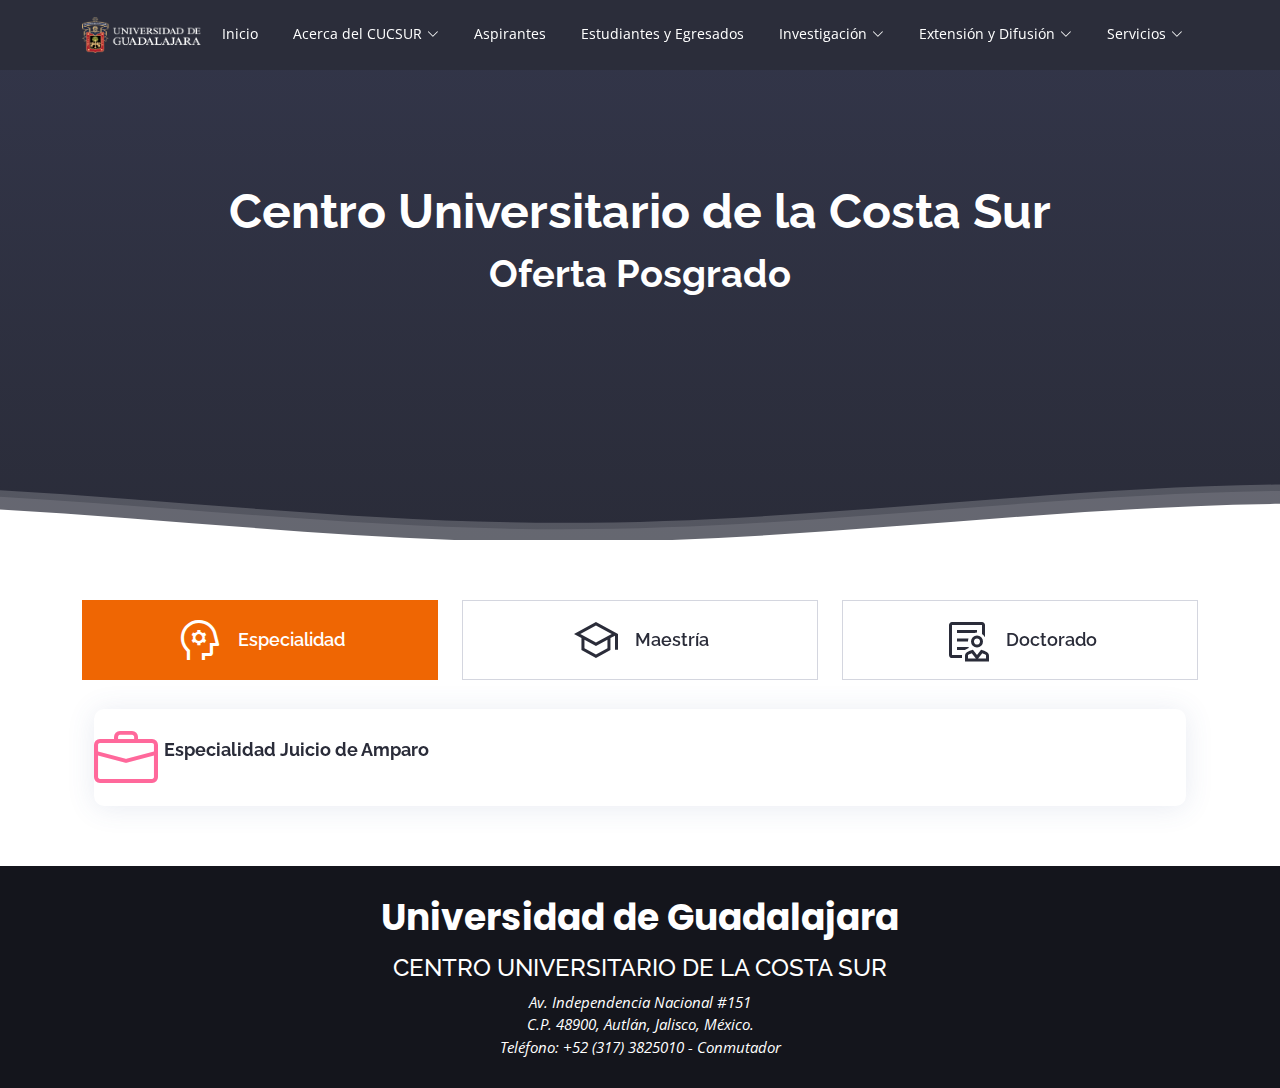
<file: index.html>
<!DOCTYPE html>
<html lang="es">
<!-- Favicons -->

<head>
  <meta charset="utf-8">
  <meta content="width=device-width, initial-scale=1.0" name="viewport">

  <title>Oferta Posgrado | Centro Universitario de la Costa Sur</title>
  <meta content="" name="description">
  <meta content="" name="keywords">
  <link rel="canonical" href="http://www.cucsur.udg.mx/oferta-posgrado">
  <link rel="shortlink" href="http://www.cucsur.udg.mx/node/4965">
  <link rel="shortcut icon" href="http://www.cucsur.udg.mx/sites/default/files/escudo2_0.png" type="image/png">

  <!-- Google Fonts -->
  <link
    href="https://fonts.googleapis.com/css?family=Open+Sans:300,300i,400,400i,600,600i,700,700i|Raleway:300,300i,400,400i,500,500i,600,600i,700,700i|Poppins:300,300i,400,400i,500,500i,600,600i,700,700i"
    rel="stylesheet">

  <!-- Vendor CSS Files -->
  <link href="assets/vendor/animate.css/animate.min.css" rel="stylesheet">
  <link href="assets/vendor/aos/aos.css" rel="stylesheet">
  <link href="assets/vendor/bootstrap/css/bootstrap.min.css" rel="stylesheet">
  <link href="assets/vendor/bootstrap-icons/bootstrap-icons.css" rel="stylesheet">
  <link href="assets/vendor/boxicons/css/boxicons.min.css" rel="stylesheet">
  <link href="assets/vendor/glightbox/css/glightbox.min.css" rel="stylesheet">
  <link href="assets/vendor/swiper/swiper-bundle.min.css" rel="stylesheet">
  <link rel="stylesheet"
    href="https://fonts.googleapis.com/css2?family=Material+Symbols+Outlined:opsz,wght,FILL,GRAD@20..48,100..700,0..1,-50..200" />
  <!-- Custom CSS File -->
  <link href="assets/css/style.css?v=4" rel="stylesheet">

  <!-- =======================================================
    TODO
    
  ======================================================== -->
</head>

<body>

  <!-- ======= Header ======= -->
  <div id="header-container"></div>
  <!-- End Header -->

  <!-- ======= Hero Section ======= -->
  <section id="hero" class="d-flex flex-column justify-content-end align-items-center">

    <div class="container">

      <!-- Slide 1 -->
      <div class="lemonke-container">
        <h2 class="animate__animated animate__fadeInDown">Centro Universitario de la Costa Sur <span>Oferta
            Posgrado</span></h2>

      </div>

    </div>

    <svg class="hero-waves" xmlns="http://www.w3.org/2000/svg" xmlns:xlink="http://www.w3.org/1999/xlink"
      viewBox="0 24 150 28 " preserveAspectRatio="none">
      <defs>
        <path id="wave-path" d="M-160 44c30 0 58-18 88-18s 58 18 88 18 58-18 88-18 58 18 88 18 v44h-352z">
      </defs>
      <g class="wave1">
        <use xlink:href="#wave-path" x="50" y="3" fill="rgba(255,255,255, .1)">
      </g>
      <g class="wave2">
        <use xlink:href="#wave-path" x="50" y="0" fill="rgba(255,255,255, .2)">
      </g>
      <g class="wave3">
        <use xlink:href="#wave-path" x="50" y="9" fill="#fff">
      </g>
    </svg>

  </section><!-- End Hero -->

  <main id="main">


    <!-- ======= Main Section ======= -->
    <section id="features" class="features">
      <div class="container services">

        <ul class="nav nav-tabs row d-flex">
          <li class="nav-item col-4" data-aos="zoom-in">
            <a class="nav-link active show" data-bs-toggle="tab" href="#tab-1">
              <span class="material-symbols-outlined">
                psychology
              </span>
              <h4 class="d-none d-lg-block">Especialidad</h4>
            </a>
          </li>
          <li class="nav-item col-4" data-aos="zoom-in" data-aos-delay="100">
            <a class="nav-link" data-bs-toggle="tab" href="#tab-2">
              <span class="material-symbols-outlined">
                school
              </span>
              <h4 class="d-none d-lg-block">Maestría</h4>
            </a>
          </li>
          <li class="nav-item col-4" data-aos="zoom-in" data-aos-delay="200">
            <a class="nav-link" data-bs-toggle="tab" href="#tab-3">
              <span class="material-symbols-outlined">
                clinical_notes
              </span>
              <h4 class="d-none d-lg-block">Doctorado</h4>
            </a>
          </li>
        </ul>

        <div class="tab-content" data-aos="fade-up">
          <div class="tab-pane active show" id="tab-1">
            <div class="tab-pane" id="tab-1">
              <div class="container">
                <div class="row">
                  <div class="col-lg-12 col-md-6">
                    <div class="icon-box clickable-container" data-aos="zoom-in-left">
                      <div class="icon"><i class="bi bi-briefcase" style="color: #ff689b;"></i></div>
                      <h4 class="title "><a href="details.html">Especialidad Juicio de Amparo</a></h4>
                    </div>
                  </div>
                </div>
              </div>
            </div>
          </div>
          <div class="tab-pane" id="tab-2">
            <div class="container">
              <div class="row">
                <div class="col-lg-4 col-md-6">
                  <div class="icon-box clickable-container" data-aos="zoom-in-left">
                    <div class="icon"><i class="bi bi-briefcase" style="color: #ff689b;"></i></div>
                    <h4 class="title"><a href="details.html">Maestría en Derecho
                      </a></h4>

                  </div>
                </div>
                <div class="col-lg-4 col-md-6 mt-5 mt-md-0">
                  <div class="icon-box clickable-container" data-aos="zoom-in-left" data-aos-delay="100">
                    <div class="icon"><i class="bi bi-tree" style="color: #e9bf06;"></i></div>
                    <h4 class="title"><a href="details.html">Maestría en Ciencias en Manejo de Recursos Naturales
                      </a></h4>

                  </div>
                </div>

                <div class="col-lg-4 col-md-6 mt-5 mt-lg-0 ">
                  <div class="icon-box clickable-container" data-aos="zoom-in-left" data-aos-delay="200">
                    <div class="icon"><i class="bi bi-water" style="color: #3fcdc7;"></i></div>
                    <h4 class="title"><a href="details.html">Maestría en Ciencias en Ecología y Manejo de Recursos Costeros y
                        Marinos
                      </a></h4>

                  </div>
                </div>
                <div class="col-lg-4 col-md-6 mt-5">
                  <div class="icon-box clickable-container" data-aos="zoom-in-left" data-aos-delay="300">
                    <div class="icon"><i class="bi bi-binoculars" style="color:#41cf2e;"></i></div>
                    <h4 class="title"><a href="details.html">Maestría en Ciencias Agropecuarias
                      </a></h4>

                  </div>
                </div>

                <div class="col-lg-4 col-md-6 mt-5">
                  <div class="icon-box clickable-container" data-aos="zoom-in-left" data-aos-delay="400">
                    <div class="icon"><i class="bi bi-globe" style="color: #d6ff22;"></i></div>
                    <h4 class="title"><a href="details.html">Maestría en Ciencia e Ingeniería de Materiales
                      </a></h4>

                  </div>
                </div>
                <div class="col-lg-4 col-md-6 mt-5">
                  <div class="icon-box clickable-container" data-aos="zoom-in-left" data-aos-delay="500">
                    <div class="icon"><i class="bi bi-clock" style="color: #4680ff;"></i></div>
                    <h4 class="title"><a href="details.html">Maestría en Administración y Gestión Regional
                      </a></h4>
                  </div>
                </div>

                <div class="col-lg-4 col-md-6 mt-5">
                  <div class="icon-box clickable-container" data-aos="zoom-in-left" data-aos-delay="300">
                    <div class="icon"><i class="bi bi-recycle " style="color:#41cf2e;"></i></div>
                    <h4 class="title"><a href="details.html">Maestría en Finanzas para el Desarrollo Sostenible

                      </a></h4>

                  </div>
                </div>
              </div>
            </div>

          </div>
          <div class="tab-pane" id="tab-3">
            <div class="container">
              <div class="row">
                <div class="col-lg-6 col-md-6">
                  <div class="icon-box clickable-container" data-aos="zoom-in-left">
                    <div class="icon"><i class="bi bi-globe2" style="color: #ff689b;"></i></div>
                    <h4 class="title"><a href="details.html">Doctorado en Ciencias en Biosistemática, Ecología y Manejo de Recursos
                        Naturales y Agrícolas
                      </a></h4>
                  </div>
                </div>
                <div class="col-lg-6 col-md-6 mt-5 mt-md-0">
                  <div class="icon-box clickable-container" data-aos="zoom-in-left" data-aos-delay="100">
                    <div class="icon"><i class="bi bi-boxes" style="color: #e9bf06;"></i></div>
                    <h4 class="title"><a href="details.html">Doctorado en Ciencia e Ingeniería de Materiales
                      </a></h4>
                  </div>
                </div>
              </div>

            </div>
          </div>

        </div>

      </div>
    </section>


  </main><!-- End #main -->

  <!-- ======= Footer ======= -->
  <div id="footer-container"></div>
  <!-- End Footer -->

  <a href="#" class="back-to-top d-flex align-items-center justify-content-center"><i
      class="bi bi-arrow-up-short"></i></a>

  <!-- Vendor JS Files -->
  <script src="assets/vendor/aos/aos.js"></script>
  <script src="assets/vendor/bootstrap/js/bootstrap.bundle.min.js"></script>
  <script src="assets/vendor/glightbox/js/glightbox.min.js"></script>
  <script src="assets/vendor/isotope-layout/isotope.pkgd.min.js"></script>
  <script src="assets/vendor/swiper/swiper-bundle.min.js"></script>

  <!-- Main JS File -->
  <script src="assets/js/main.js?v=2"></script>

</body>

</html>
</file>
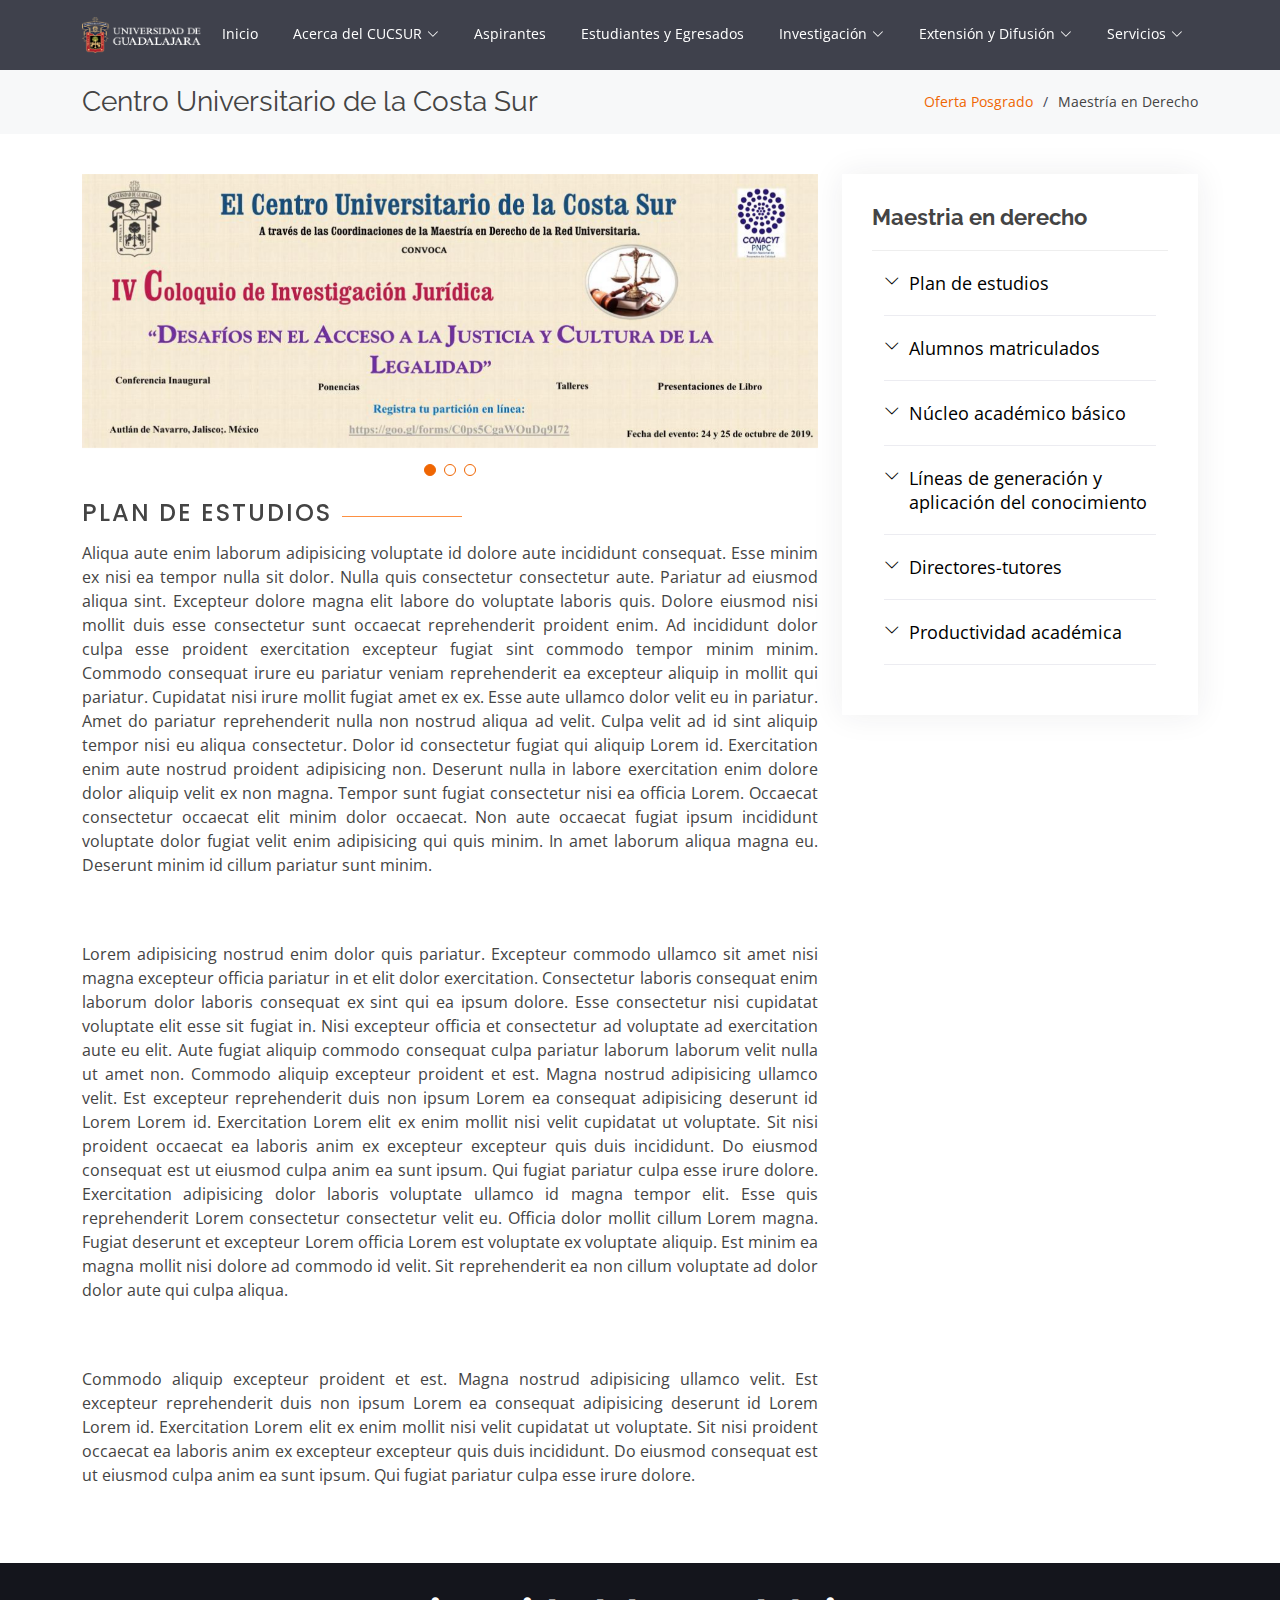
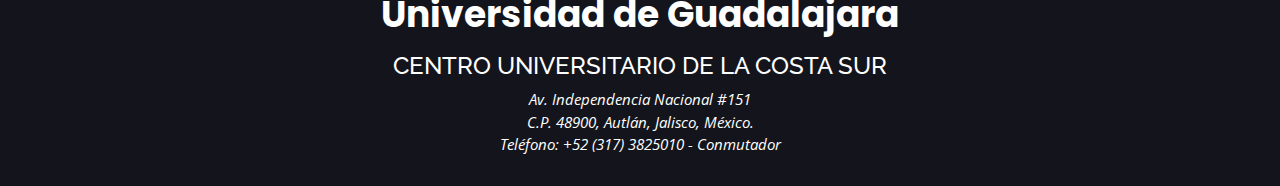
<file: details.html>
<!DOCTYPE html>
<html lang="es">

<head>
  <meta charset="utf-8">
  <meta content="width=device-width, initial-scale=1.0" name="viewport">

  <title>Maestria template | Centro Universitario de la Costa Sur</title>
  <meta content="" name="description">
  <meta content="" name="keywords">
  <link rel="canonical" href="/maestria-en-derecho">
  <link rel="shortlink" href="/node/146">
  <link rel="shortcut icon" href="http://www.cucsur.udg.mx/sites/default/files/escudo2_0.png" type="image/png">

  <!-- Google Fonts -->
  <link
    href="https://fonts.googleapis.com/css?family=Open+Sans:300,300i,400,400i,600,600i,700,700i|Raleway:300,300i,400,400i,500,500i,600,600i,700,700i|Poppins:300,300i,400,400i,500,500i,600,600i,700,700i"
    rel="stylesheet">

  <!-- Vendor CSS Files -->
  <link href="assets/vendor/animate.css/animate.min.css" rel="stylesheet">
  <link href="assets/vendor/aos/aos.css" rel="stylesheet">
  <link href="assets/vendor/bootstrap/css/bootstrap.min.css" rel="stylesheet">
  <link href="assets/vendor/bootstrap-icons/bootstrap-icons.css" rel="stylesheet">
  <link href="assets/vendor/boxicons/css/boxicons.min.css" rel="stylesheet">
  <link href="assets/vendor/glightbox/css/glightbox.min.css" rel="stylesheet">
  <link href="assets/vendor/swiper/swiper-bundle.min.css" rel="stylesheet">
  <link rel="stylesheet"
    href="https://fonts.googleapis.com/css2?family=Material+Symbols+Outlined:opsz,wght,FILL,GRAD@20..48,100..700,0..1,-50..200" />
  <!-- Custom CSS File -->
  <link href="assets/css/style.css?v=6" rel="stylesheet">

  <!-- =======================================================
    TODO
    
  ======================================================== -->
</head>

<body>

  <!-- ======= Header ======= -->
  <div id="header-container"></div>
  </header><!-- End Header -->

  <main id="main">

    <!-- ======= Breadcrumbs ======= -->
    <section id="breadcrumbs" class="breadcrumbs">
      <div class="container">

        <div class="d-flex justify-content-between align-items-center">
          <h2>Centro Universitario de la Costa Sur</h2>
          <ol>
            <li><a href="index.html">Oferta Posgrado</a></li>
            <li>Maestría en Derecho</li>
          </ol>
        </div>

      </div>
    </section><!-- End Breadcrumbs -->

    <!-- ======= Details Section ======= -->
    <section id="details-details" class="details-details">
      <div class="container">

        <div class="row gy-4">

          <div class="col-lg-8">
            <div class="details-details-slider swiper">
              <div class="swiper-wrapper align-items-center">

                <div class="swiper-slide">
                  <img src="assets\img\details\img1.jpg" alt="">
                </div>

                <div class="swiper-slide">
                  <img src="assets\img\details\img2.jpg" alt="">
                </div>

                <div class="swiper-slide">
                  <img src="assets\img\details\img3.jpg" alt="">
                </div>

                <!-- ======= Add more if needed ======= -->

              </div>
              <div class="swiper-pagination"></div>
            </div>

            <div class="row">
              <div class="col-lg-12">

                <div class="section-title" data-aos="zoom-out">
                  <h2>Plan de estudios</h2>
                </div>
                <p>Aliqua aute enim laborum adipisicing voluptate id dolore aute incididunt consequat. Esse minim ex
                  nisi ea tempor nulla sit dolor. Nulla quis consectetur consectetur aute. Pariatur ad eiusmod aliqua
                  sint. Excepteur dolore magna elit labore do voluptate laboris quis. Dolore eiusmod nisi mollit duis
                  esse consectetur sunt occaecat reprehenderit proident enim.
                  Ad incididunt dolor culpa esse proident exercitation excepteur fugiat sint commodo tempor minim minim.
                  Commodo consequat irure eu pariatur veniam reprehenderit ea excepteur aliquip in mollit qui pariatur.
                  Cupidatat nisi irure mollit fugiat amet ex ex.
                  Esse aute ullamco dolor velit eu in pariatur. Amet do pariatur reprehenderit nulla non nostrud aliqua
                  ad velit. Culpa velit ad id sint aliquip tempor nisi eu aliqua consectetur. Dolor id consectetur
                  fugiat qui aliquip Lorem id. Exercitation enim aute nostrud proident adipisicing non.
                  Deserunt nulla in labore exercitation enim dolore dolor aliquip velit ex non magna. Tempor sunt fugiat
                  consectetur nisi ea officia Lorem. Occaecat consectetur occaecat elit minim dolor occaecat. Non aute
                  occaecat fugiat ipsum incididunt voluptate dolor fugiat velit enim adipisicing qui quis minim. In amet
                  laborum aliqua magna eu. Deserunt minim id cillum pariatur sunt minim.</p>

                <div class="section-title" data-aos="zoom-out">
                  <h2>Objetivo General</h2>
                </div>
                <p>Lorem adipisicing nostrud enim dolor quis pariatur. Excepteur commodo ullamco sit amet nisi magna
                  excepteur officia pariatur in et elit dolor exercitation. Consectetur laboris consequat enim laborum
                  dolor laboris consequat ex sint qui ea ipsum dolore. Esse consectetur nisi cupidatat voluptate elit
                  esse sit fugiat in. Nisi excepteur officia et consectetur ad voluptate ad exercitation aute eu elit.
                  Aute fugiat aliquip commodo consequat culpa pariatur laborum laborum velit nulla ut amet non.

                  Commodo aliquip excepteur proident et est. Magna nostrud adipisicing ullamco velit. Est excepteur
                  reprehenderit duis non ipsum Lorem ea consequat adipisicing deserunt id Lorem Lorem id. Exercitation
                  Lorem elit ex enim mollit nisi velit cupidatat ut voluptate. Sit nisi proident occaecat ea laboris
                  anim ex excepteur excepteur quis duis incididunt. Do eiusmod consequat est ut eiusmod culpa anim ea
                  sunt ipsum. Qui fugiat pariatur culpa esse irure dolore.

                  Exercitation adipisicing dolor laboris voluptate ullamco id magna tempor elit. Esse quis reprehenderit
                  Lorem consectetur consectetur velit eu. Officia dolor mollit cillum Lorem magna. Fugiat deserunt et
                  excepteur Lorem officia Lorem est voluptate ex voluptate aliquip. Est minim ea magna mollit nisi
                  dolore ad commodo id velit. Sit reprehenderit ea non cillum voluptate ad dolor dolor aute qui culpa
                  aliqua.</p>

                  <div class="section-title" data-aos="zoom-out">
                    <h2>Objetivos específicos
                    </h2>
                  </div>
                  <p class="justifiedp">
                    Commodo aliquip excepteur proident et est. Magna nostrud adipisicing ullamco velit. Est excepteur
                    reprehenderit duis non ipsum Lorem ea consequat adipisicing deserunt id Lorem Lorem id. Exercitation
                    Lorem elit ex enim mollit nisi velit cupidatat ut voluptate. Sit nisi proident occaecat ea laboris
                    anim ex excepteur excepteur quis duis incididunt. Do eiusmod consequat est ut eiusmod culpa anim ea
                    sunt ipsum. Qui fugiat pariatur culpa esse irure dolore.</p>

              </div>
            </div>
          </div>

          <div class="col-lg-4">
            <div class="details-info">
              <h3>Maestria en derecho</h3>
              <section id="details-index" class="details-index">
                <div class="container">

                  <ul class="details-index-list">

                    <li>
                      <div data-bs-toggle="collapse" class="collapsed question" href="#details-index1">Plan de estudios
                        <i class="bi bi-chevron-down icon-show"></i><i class="bi bi-chevron-up icon-close"></i>
                      </div>
                      <div id="details-index1" class="collapse" data-bs-parent=".details-index-list">
                        <p>
                          <i class="bi bi-circle inside"></i>Ejemplo
                        </p>
                      </div>
                    </li>

                    <li>
                      <div data-bs-toggle="collapse" href="#details-index2" class="collapsed question">Alumnos
                        matriculados<i class="bi bi-chevron-down icon-show"></i><i
                          class="bi bi-chevron-up icon-close"></i></div>
                      <div id="details-index2" class="collapse" data-bs-parent=".details-index-list">
                        <p>
                          <i class="bi bi-circle inside"></i>Ejemplo
                        </p>
                      </div>
                    </li>

                    <li>
                      <div data-bs-toggle="collapse" href="#details-index3" class="collapsed question">Núcleo académico
                        básico<i class="bi bi-chevron-down icon-show"></i><i class="bi bi-chevron-up icon-close"></i>
                      </div>
                      <div id="details-index3" class="collapse" data-bs-parent=".details-index-list">
                        <p>
                          <i class="bi bi-circle inside"></i>Ejemplo
                        </p>
                      </div>
                    </li>

                    <li>
                      <div data-bs-toggle="collapse" href="#details-index4" class="collapsed question">Líneas de
                        generación y aplicación del conocimiento<i class="bi bi-chevron-down icon-show"></i><i
                          class="bi bi-chevron-up icon-close"></i></div>
                      <div id="details-index4" class="collapse" data-bs-parent=".details-index-list">
                        <p>
                          <i class="bi bi-circle inside"></i>Ejemplo
                        </p>
                      </div>
                    </li>

                    <li>
                      <div data-bs-toggle="collapse" href="#details-index5" class="collapsed question">
                        Directores-tutores<i class="bi bi-chevron-down icon-show"></i><i
                          class="bi bi-chevron-up icon-close"></i></div>
                      <div id="details-index5" class="collapse" data-bs-parent=".details-index-list">
                        <p>
                          <i class="bi bi-circle inside"></i>Ejemplo
                        </p>
                      </div>
                    </li>

                    <li>
                      <div data-bs-toggle="collapse" href="#details-index6" class="collapsed question">Productividad
                        académica<i class="bi bi-chevron-down icon-show"></i><i class="bi bi-chevron-up icon-close"></i>
                      </div>
                      <div id="details-index6" class="collapse" data-bs-parent=".details-index-list">
                        <p>
                          <i class="bi bi-circle inside"></i>Ejemplo
                        </p>
                      </div>
                    </li>

                    <!-- ======= Add more if needed ======= -->

                  </ul>

                </div>


              </section>

            </div>

          </div>

        </div>

      </div>
    </section><!-- End details Details Section -->

  </main><!-- End #main -->

  <!-- ======= Footer ======= -->
  <div id="footer-container"></div>
  </footer><!-- End Footer -->

  <a href="#" class="back-to-top d-flex align-items-center justify-content-center"><i
      class="bi bi-arrow-up-short"></i></a>

  <!-- Vendor JS Files -->
  <script src="assets/vendor/aos/aos.js"></script>
  <script src="assets/vendor/bootstrap/js/bootstrap.bundle.min.js"></script>
  <script src="assets/vendor/glightbox/js/glightbox.min.js"></script>
  <script src="assets/vendor/isotope-layout/isotope.pkgd.min.js"></script>
  <script src="assets/vendor/swiper/swiper-bundle.min.js"></script>

  <!-- Main JS File -->
  <script src="assets/js/main.js"></script>

</body>

</html>
</file>
<file: assets/css/style.css>
/*--------------------------------------------------------------
# General
--------------------------------------------------------------*/
body {
  font-family: "Open Sans", sans-serif;
  color: #444444;
}

a {
  color: #ef6603;
  text-decoration: none;
}

a:hover {
  color: #fc8129;
  text-decoration: none;
}

p {
  text-align: justify;
}

h1,
h2,
h3,
h4,
h5,
h6 {
  font-family: "Raleway", sans-serif;
}

/*--------------------------------------------------------------
# Back to top button
--------------------------------------------------------------*/
.back-to-top {
  position: fixed;
  visibility: hidden;
  opacity: 0;
  right: 15px;
  bottom: 15px;
  z-index: 996;
  background: #ef6603;
  width: 40px;
  height: 40px;
  border-radius: 50px;
  transition: all 0.4s;
}

.back-to-top i {
  font-size: 28px;
  color: #fff;
  line-height: 0;
}

.back-to-top:hover {
  background: #fc7c1f;
  color: #fff;
}

.back-to-top.active {
  visibility: visible;
  opacity: 1;
}

/*--------------------------------------------------------------
# Disable AOS delay on mobile
--------------------------------------------------------------*/
@media screen and (max-width: 768px) {
  [data-aos-delay] {
    transition-delay: 0 !important;
  }
}

/*--------------------------------------------------------------
# Header
--------------------------------------------------------------*/
#header {
  height: 70px;
  transition: all 0.5s;
  z-index: 997;
  transition: all 0.5s;
  background: rgba(42, 44, 57, 0.9);
}

#header.header-transparent {
  background: transparent;
}

#header.header-scrolled {
  background: rgba(42, 44, 57, 0.9);
}

#header .logo h1 {
  font-size: 28px;
  margin: 0;
  padding: 0;
  line-height: 1;
  font-weight: 700;
  letter-spacing: 1px;
}

#header .logo h1 a,
#header .logo h1 a:hover {
  color: #fff;
  text-decoration: none;
}

#header .logo img {
  padding: 0;
  margin: 0;
  max-height: 40px;
}

/*--------------------------------------------------------------
# Navigation Menu
--------------------------------------------------------------*/
/**
* Desktop Navigation 
*/
.navbar {
  padding: 0;
}

.navbar ul {
  margin: 0;
  padding: 0;
  display: flex;
  list-style: none;
  align-items: center;
}

.navbar li {
  position: relative;
}

.navbar a,
.navbar a:focus {
  display: flex;
  align-items: center;
  justify-content: space-between;
  padding: 5px 15px 7px 15px;
  margin-left: 5px;
  font-size: 14px;
  color: #fff;
  white-space: nowrap;
  transition: 0.3s;
  border-radius: 50px;
}

.navbar a i,
.navbar a:focus i {
  font-size: 12px;
  line-height: 0;
  margin-left: 5px;
}

.navbar a:hover,
.navbar .active,
.navbar .active:focus,
.navbar li:hover>a {
  background: #ef6603;
}

.navbar .dropdown ul {
  display: block;
  position: absolute;
  left: 5px;
  top: calc(100% + 30px);
  margin: 5px 0 0 0;
  padding: 10px 0;
  z-index: 99;
  opacity: 0;
  visibility: hidden;
  background: #fff;
  box-shadow: 0px 0px 30px rgba(127, 137, 161, 0.25);
  transition: 0.3s;
  border-radius: 15px;
}

.navbar .dropdown ul li {
  min-width: 200px;
}

.navbar .dropdown ul a {
  padding: 10px 20px;
  color: #2a2c39;
  margin: 0 5px;
  font-size: 14px;
}

.navbar .dropdown ul a i {
  font-size: 12px;
}

.navbar .dropdown ul a:hover,
.navbar .dropdown ul .active:hover,
.navbar .dropdown ul li:hover>a {
  color: #fff;
}

.navbar .dropdown:hover>ul {
  opacity: 1;
  top: 100%;
  visibility: visible;
}

.navbar .dropdown .dropdown ul {
  top: 0;
  left: calc(100% - 30px);
  visibility: hidden;
}

.navbar .dropdown .dropdown:hover>ul {
  opacity: 1;
  top: 0;
  left: 100%;
  visibility: visible;
}

@media (max-width: 1366px) {
  .navbar .dropdown .dropdown ul {
    left: -90%;
  }

  .navbar .dropdown .dropdown:hover>ul {
    left: -100%;
  }
}

/**
* Mobile Navigation 
*/
.mobile-nav-toggle {
  color: #fff;
  font-size: 28px;
  cursor: pointer;
  display: none;
  line-height: 0;
  transition: 0.5s;
}

@media (max-width: 991px) {
  .mobile-nav-toggle {
    display: block;
  }

  .navbar ul {
    display: none;
  }
}

.navbar-mobile {
  position: fixed;
  overflow: hidden;
  top: 0;
  right: 0;
  left: 0;
  bottom: 0;
  background: rgba(20, 21, 28, 0.9);
  transition: 0.3s;
  z-index: 999;
}

.navbar-mobile .mobile-nav-toggle {
  position: absolute;
  top: 15px;
  right: 15px;
}

.navbar-mobile ul {
  display: block;
  position: absolute;
  top: 55px;
  right: 15px;
  bottom: 15px;
  left: 15px;
  padding: 10px 0;
  border-radius: 10px;
  background-color: #fff;
  overflow-y: auto;
  transition: 0.3s;
}

.navbar-mobile a,
.navbar-mobile a:focus {
  padding: 10px 20px;
  margin: 5px;
  font-size: 15px;
  color: #2a2c39;
}

.navbar-mobile a:hover,
.navbar-mobile .active,
.navbar-mobile li:hover>a {
  color: #fff;
}

.navbar-mobile .getstarted,
.navbar-mobile .getstarted:focus {
  margin: 15px;
}

.navbar-mobile .dropdown ul {
  position: static;
  display: none;
  margin: 10px 20px;
  padding: 10px 0;
  z-index: 99;
  opacity: 1;
  visibility: visible;
  background: #fff;
  box-shadow: 0px 0px 30px rgba(127, 137, 161, 0.25);
}

.navbar-mobile .dropdown ul li {
  min-width: 200px;
}

.navbar-mobile .dropdown ul a {
  padding: 10px 20px;
}

.navbar-mobile .dropdown ul a i {
  font-size: 12px;
}

.navbar-mobile .dropdown ul a:hover,
.navbar-mobile .dropdown ul .active:hover,
.navbar-mobile .dropdown ul li:hover>a {
  color: #fff;
}

.navbar-mobile .dropdown>.dropdown-active {
  display: block;
}

/*--------------------------------------------------------------
# Hero Section
--------------------------------------------------------------*/
#hero {
  width: 100%;
  overflow: hidden;
  position: relative;
  background: linear-gradient(0deg, rgb(42, 44, 57) 0%, rgb(51, 54, 74) 100%);
  padding: 0;
}


#hero h2 {
  color: #fff;
  margin-bottom: 30px;
  font-size: 48px;
  font-weight: 700;
  display: flex;
  justify-content: center;
  align-items: center;
  flex-direction: column;
  text-align: center;
  position: relative;
  height: 50vh;
  padding-top: 60px;
}

#hero span {
  width: 80%;
  animation-delay: 0.4s;
  font-size: 38px;
  padding-top: 10px;
  margin: 0 auto 30px auto;
  color: #fff;
}

#hero .carousel-control-prev,
#hero .carousel-control-next {
  width: 10%;
}

#hero .carousel-control-next-icon,
#hero .carousel-control-prev-icon {
  background: none;
  font-size: 48px;
  line-height: 1;
  width: auto;
  height: auto;
}

#hero .btn-get-started {
  font-family: "Raleway", sans-serif;
  font-weight: 500;
  font-size: 14px;
  letter-spacing: 1px;
  display: inline-block;
  padding: 12px 32px;
  border-radius: 50px;
  transition: 0.5s;
  line-height: 1;
  margin: 10px;
  color: #fff;
  animation-delay: 0.8s;
  border: 2px solid #ef6603;
}

#hero .btn-get-started:hover {
  background: #ef6603;
  color: #fff;
  text-decoration: none;
}

@media (min-width: 1024px) {
  #hero p {
    width: 60%;
  }

  #hero .carousel-control-prev,
  #hero .carousel-control-next {
    width: 5%;
  }
}

@media (max-width: 768px) {
  #hero .carousel-container {
    height: 90vh;
  }

  #hero h2 {
    font-size: 28px;
  }
}

.hero-waves {
  display: block;
  width: 100%;
  height: 60px;
  position: relative;
}

.wave1 use {
  animation: move-forever1 10s linear infinite;
  animation-delay: -2s;
}

.wave2 use {
  animation: move-forever2 8s linear infinite;
  animation-delay: -2s;
}

.wave3 use {
  animation: move-forever3 6s linear infinite;
  animation-delay: -2s;
}

@keyframes move-forever1 {
  0% {
    transform: translate(85px, 0%);
  }

  100% {
    transform: translate(-90px, 0%);
  }
}

@keyframes move-forever2 {
  0% {
    transform: translate(-90px, 0%);
  }

  100% {
    transform: translate(85px, 0%);
  }
}

@keyframes move-forever3 {
  0% {
    transform: translate(-90px, 0%);
  }

  100% {
    transform: translate(85px, 0%);
  }
}

/*--------------------------------------------------------------
# Sections General
--------------------------------------------------------------*/
section {
  padding: 60px 0;
  overflow: hidden;
}

.section-title {
  padding-top: 20px;
  padding-bottom: 15px;
}

.section-title h2 {
  font-size: 24px;
  font-weight: 500;
  padding: 0;
  line-height: 1px;
  margin: 0 0 5px 0;
  letter-spacing: 2px;
  text-transform: uppercase;
  font-family: "Poppins", sans-serif;
}

.section-title h2::after {
  content: "";
  width: 120px;
  height: 1px;
  display: inline-block;
  background: #fd9042;
  margin: 4px 10px;
}

.section-title p {
  margin: 0;
  margin: 0;
  font-size: 36px;
  font-weight: 700;
  text-transform: uppercase;
  font-family: "Poppins", sans-serif;
  color: #2a2c39;
}


/*--------------------------------------------------------------
# About
--------------------------------------------------------------*/
.about {
  padding-top: 80px;
}

.about .content h3 {
  font-weight: 600;
  font-size: 26px;
}

.about .content ul {
  list-style: none;
  padding: 0;
}

.about .content ul li {
  padding-left: 28px;
  position: relative;
}

.about .content ul li+li {
  margin-top: 10px;
}

.about .content ul i {
  position: absolute;
  left: 0;
  top: 2px;
  font-size: 20px;
  color: #ef6603;
  line-height: 1;
}

.about .content p:last-child {
  margin-bottom: 0;
}

.about .content .btn-learn-more {
  font-family: "Raleway", sans-serif;
  font-weight: 600;
  font-size: 14px;
  letter-spacing: 1px;
  display: inline-block;
  padding: 12px 32px;
  border-radius: 5px;
  transition: 0.3s;
  line-height: 1;
  color: #ef6603;
  animation-delay: 0.8s;
  margin-top: 6px;
  border: 2px solid #ef6603;
}

.about .content .btn-learn-more:hover {
  background: #ef6603;
  color: #fff;
  text-decoration: none;
}

/*--------------------------------------------------------------
# Features
--------------------------------------------------------------*/
.features .nav-tabs {
  border: 0;
}

.features .nav-link {
  border: 1px solid #d4d6df;
  padding: 15px;
  transition: 0.3s;
  color: #2a2c39;
  border-radius: 0;
  display: flex;
  align-items: center;
  justify-content: center;
}

.features .nav-link i {
  padding-right: 15px;
  font-size: 48px;
}

.features .nav-link h4 {
  font-size: 18px;
  font-weight: 600;
  margin: 0;
}

.features .nav-link:hover {
  color: #ef6603;
}

.features .nav-link.active {
  background: #ef6603;
  color: #fff;
  border-color: #ef6603;
}

@media (max-width: 768px) {
  .features .nav-link i {
    padding: 0;
    line-height: 1;
    font-size: 36px;
  }
}

@media (max-width: 575px) {
  .features .nav-link {
    padding: 15px;
  }

  .features .nav-link i {
    font-size: 24px;
  }
}

.features .tab-content {
  margin-top: 30px;
}

.features .tab-pane h3 {
  font-weight: 600;
  font-size: 26px;
}

.features .tab-pane ul {
  list-style: none;
  padding: 0;
}

.features .tab-pane ul li {
  padding-bottom: 10px;
}

.features .tab-pane ul i {
  font-size: 20px;
  padding-right: 4px;
  color: #ef6603;
}

.features .tab-pane p:last-child {
  margin-bottom: 0;
}

/*--------------------------------------------------------------
# Services
--------------------------------------------------------------*/
.services .icon-box {
  padding: 30px;
  position: relative;
  overflow: hidden;
  border-radius: 10px;
  background: #fff;
  box-shadow: 0 2px 29px 0 rgba(68, 88, 144, 0.12);
  transition: all 0.4s ease-in-out;
  width: 100%;
  height: 100%;
}

.services .icon-box:hover {
  transform: translateY(-10px);
  box-shadow: 0 2px 35px 0 rgba(68, 88, 144, 0.2);
  cursor: pointer;
}

.services .icon {
  position: absolute;
  left: 0px;
  top: calc(50% - 30px);
}

.services .icon i {
  font-size: 64px;
  line-height: 1;
  transition: 0.5s;
}

.services .title {
  margin-left: 40px;
  font-weight: 700;
  margin-bottom: 15px;
  font-size: 18px;
}

.services .title a {
  color: #2a2c39;
  transition: ease-in-out 0.3s;
}

.services .title a:hover {
  color: #ef6603;
}

.services .description {
  font-size: 14px;
  margin-left: 40px;
  line-height: 24px;
  margin-bottom: 0;
}

/*--------------------------------------------------------------
# details
--------------------------------------------------------------*/
.details #details-flters {
  list-style: none;
  margin-bottom: 20px;
}

.details #details-flters li {
  cursor: pointer;
  display: inline-block;
  margin: 0 0 10px 10px;
  font-size: 16px;
  font-weight: 500;
  line-height: 1;
  text-transform: uppercase;
  color: #444444;
  transition: all 0.3s ease-in-out;
}

.details #details-flters li::before {
  content: "[";
  margin-right: 6px;
  color: #fff;
  font-size: 18px;
  font-weight: 400;
  transition: all 0.3s ease-in-out;
}

.details #details-flters li::after {
  content: "]";
  margin-left: 6px;
  color: #fff;
  font-size: 18px;
  font-weight: 400;
  transition: all 0.3s ease-in-out;
}

.details #details-flters li:hover,
.details #details-flters li.filter-active {
  color: #ef6603;
}

.details #details-flters li.filter-active::before,
.details #details-flters li.filter-active::after {
  color: #ef6603;
}

.details .details-item {
  margin-bottom: 30px;
}

.details .details-item .details-img {
  overflow: hidden;
}

.details .details-item .details-img img {
  transition: all 0.8s ease-in-out;
}

.details .details-item .details-info {
  opacity: 0;
  position: absolute;
  left: 15px;
  bottom: 0;
  z-index: 3;
  right: 15px;
  transition: all ease-in-out 0.3s;
  background: rgba(0, 0, 0, 0.5);
  padding: 10px 15px;
}

.details .details-item .details-info h4 {
  font-size: 18px;
  color: #fff;
  font-weight: 600;
  color: #fff;
  margin-bottom: 0px;
}

.details .details-item .details-info p {
  color: #fedac0;
  font-size: 14px;
  margin-bottom: 0;
}

.details .details-item .details-info .preview-link,
.details .details-item .details-info .details-link {
  position: absolute;
  right: 40px;
  font-size: 24px;
  top: calc(50% - 18px);
  color: #fff;
  transition: 0.3s;
}

.details .details-item .details-info .preview-link:hover,
.details .details-item .details-info .details-link:hover {
  color: #fd9f5b;
}

.details .details-item .details-info .details-link {
  right: 10px;
}

.details .details-item .details-links {
  opacity: 0;
  left: 0;
  right: 0;
  text-align: center;
  z-index: 3;
  position: absolute;
  transition: all ease-in-out 0.3s;
}

.details .details-item .details-links a {
  color: #fff;
  margin: 0 2px;
  font-size: 28px;
  display: inline-block;
  transition: 0.3s;
}

.details .details-item .details-links a:hover {
  color: #fd9f5b;
}

.details .details-item:hover .details-img img {
  transform: scale(1.2);
}

.details .details-item:hover .details-info {
  opacity: 1;
}

/*--------------------------------------------------------------
# details Details
--------------------------------------------------------------*/
.details-details {
  padding-top: 40px;
}

.details-details .details-details-slider img {
  width: 100%;
}

.details-details .details-details-slider .swiper-pagination {
  margin-top: 20px;
  position: relative;
}

.details-details .details-details-slider .swiper-pagination .swiper-pagination-bullet {
  width: 12px;
  height: 12px;
  background-color: #fff;
  opacity: 1;
  border: 1px solid #ef6603;
}

.details-details .details-details-slider .swiper-pagination .swiper-pagination-bullet-active {
  background-color: #ef6603;
}

.details-details .details-info {
  padding: 30px;
  box-shadow: 0px 0 30px rgba(42, 44, 57, 0.08);
}

.details-details .details-info h3 {
  font-size: 22px;
  font-weight: 700;
  margin-bottom: 20px;
  padding-bottom: 20px;
  border-bottom: 1px solid #eee;
}

.details-details .details-info ul {
  list-style: none;
  padding: 0;
  font-size: 15px;
}

.details-details .details-info ul li+li {
  margin-top: 10px;
}

.details-details .details-description {
  padding-top: 30px;
}

.details-details .details-description h2 {
  font-size: 26px;
  font-weight: 700;
  margin-bottom: 20px;
}

.details-details .details-description p {
  padding: 0;
}

/*--------------------------------------------------------------
# Details
--------------------------------------------------------------*/
.details-index {
  padding: 0px 0;
}

.details-index .details-index-list {
  padding: 0;
  list-style: none;
}

.details-index .details-index-list li {
  border-bottom: 1px solid #ececf1;
  margin-bottom: 20px;
  padding-bottom: 20px;
}

.details-index .details-index-list .question {
  display: block;
  position: relative;
  font-family: #ef6603;
  font-size: 18px;
  line-height: 24px;
  font-weight: 400;
  padding-left: 25px;
  cursor: pointer;
  color: #bd5102;
  transition: 0.3s;
}

.details-index .details-index-list i {
  font-size: 16px;
  position: absolute;
  left: 0;
  top: -2px;
}

.details-index .details-index-list i.inside{
  font-size: 8px;
  position: relative;
}
.details-index .details-index-list p {
  margin-bottom: 0;
  padding: 10px 0 0 25px;
}

.details-index .details-index-list .icon-show {
  display: none;
}

.details-index .details-index-list .collapsed {
  color: black;
}

.details-index .details-index-list .collapsed:hover {
  color: #ef6603;
}

.details-index .details-index-list .collapsed .icon-show {
  display: inline-block;
  transition: 0.6s;
}

.details-index .details-index-list .collapsed .icon-close {
  display: none;
  transition: 0.6s;
}

/*--------------------------------------------------------------
# Breadcrumbs
--------------------------------------------------------------*/
.breadcrumbs {
  padding: 15px 0;
  margin-top: 70px;
  background: #f7f8f9;
  min-height: 40px;
}

.breadcrumbs h2 {
  font-size: 28px;
  font-weight: 400;
  margin: 0;
}

.breadcrumbs ol {
  display: flex;
  flex-wrap: wrap;
  list-style: none;
  padding: 0;
  margin: 0;
  font-size: 14px;
}

@media (max-width: 992px) {
  .breadcrumbs ol {
    margin-top: 10px;
  }
}

.breadcrumbs ol li+li {
  padding-left: 10px;
}

.breadcrumbs ol li+li::before {
  display: inline-block;
  padding-right: 10px;
  color: #404356;
  content: "/";
}

@media (max-width: 768px) {
  .breadcrumbs .d-flex {
    display: block !important;
  }

  .breadcrumbs ol {
    display: block;
  }

  .breadcrumbs ol li {
    display: inline-block;
  }
}

/*--------------------------------------------------------------
# Footer
--------------------------------------------------------------*/
#footer {
  background: #14151c;
  color: #fff;
  font-size: 14px;
  text-align: center;
  padding: 30px 0;
}

#footer h3 {
  font-size: 36px;
  font-weight: 700;
  color: #fff;
  position: relative;
  font-family: "Poppins", sans-serif;
  padding: 0;
  margin: 0 0 15px 0;
}

#footer p {
  font-size: 15px;
  font-style: italic;
  padding: 0;
  margin: 0;
  text-align: center;
}

#footer .social-links {
  margin: 0 0 40px 0;
}

#footer .social-links a {
  font-size: 18px;
  display: inline-block;
  background: #ef6603;
  color: #fff;
  line-height: 1;
  padding: 8px 0;
  margin-right: 4px;
  border-radius: 50%;
  text-align: center;
  width: 36px;
  height: 36px;
  transition: 0.3s;
}

#footer .social-links a:hover {
  background: #bd5102;
  color: #fff;
  text-decoration: none;
}

#footer .copyright {
  margin: 0 0 5px 0;
}

#footer .credits {
  font-size: 13px;
}

.material-symbols-outlined {
  padding-right: 15px;
  font-size: 48px;
}
</file>
